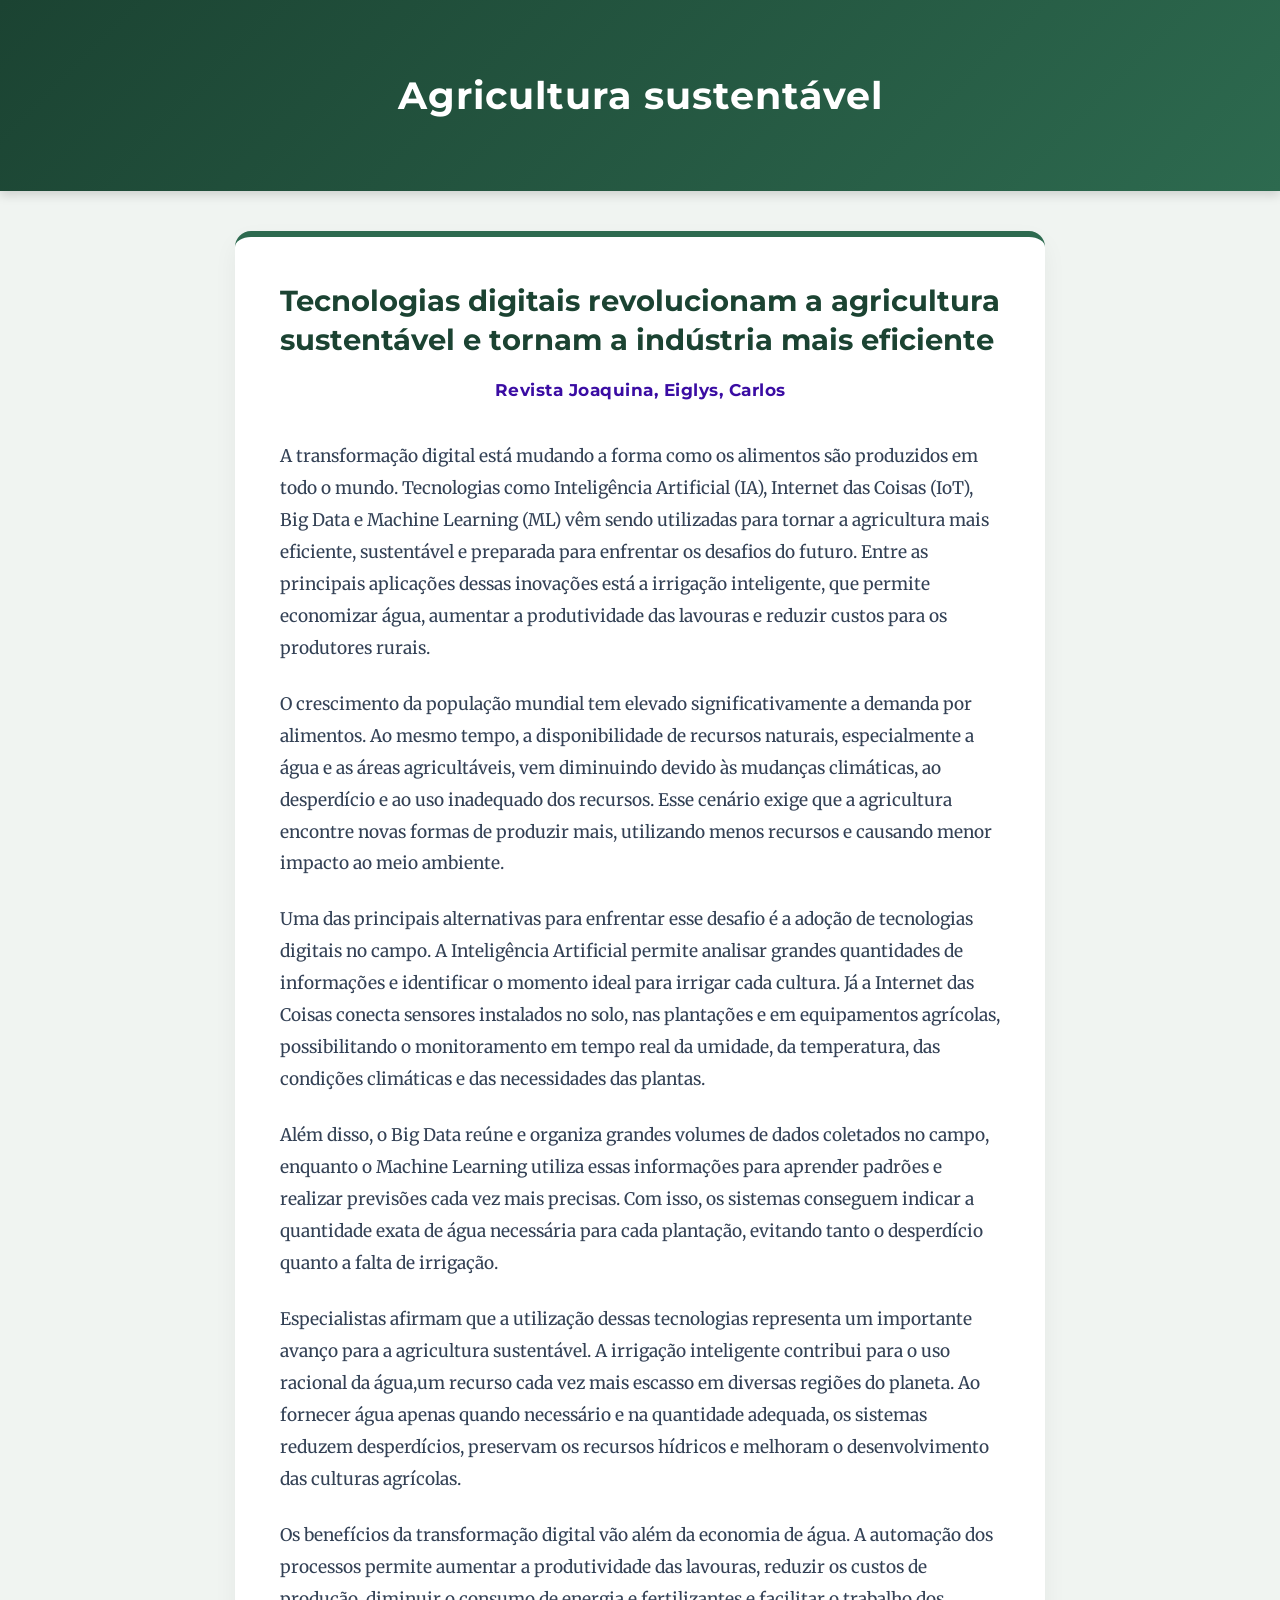
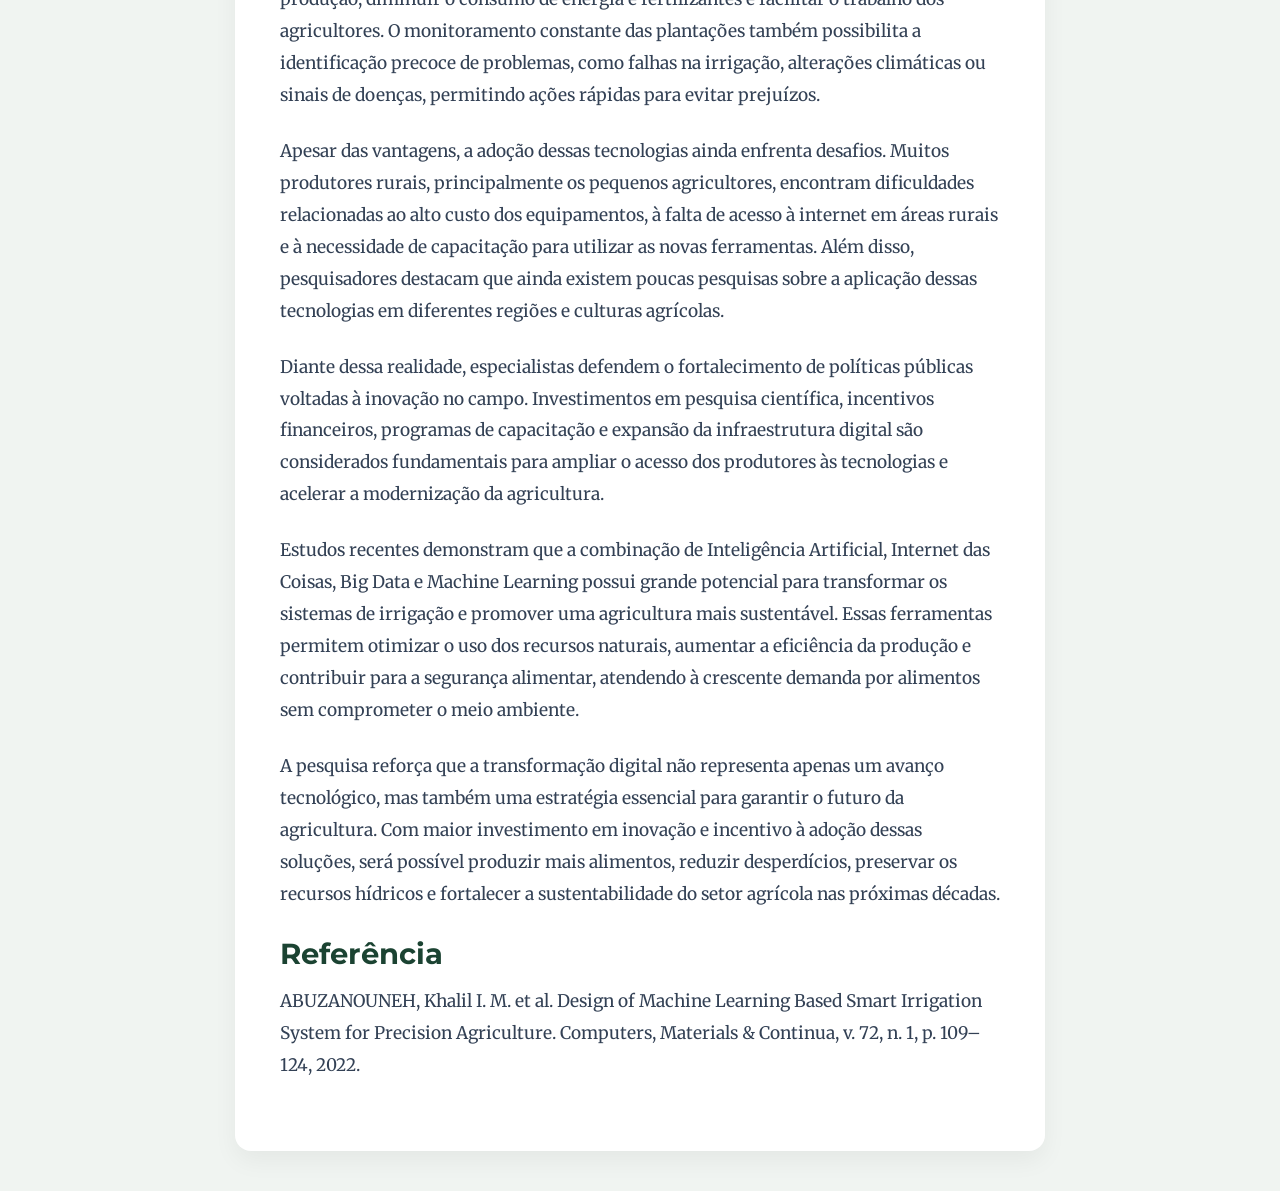
<file: index.html>
<!DOCTYPE html>
<html lang="es">
<head>
    <meta charset="UTF-8">
    <meta name="viewport" content="width=device-width, initial-scale=1.0">
    <title>Tecnologias digitais revolucionam a agricultura sustentável e tornam a irrigação mais inteligente</title>
    <link rel="stylesheet" href="style.css">
</head>
<body>

    <header class="hero">
        <h1>Agricultura sustentável</h1>
    </header>

    <main class="contenedor">
        <article class="tarjeta">
            <h2>Tecnologias digitais revolucionam a agricultura sustentável e tornam a indústria mais eficiente</h2>
            <p class="subtitulo-autores">Revista Joaquina, Eiglys, Carlos</p>
            
            <p>A transformação digital está mudando a forma como os alimentos são produzidos em todo o mundo. Tecnologias como Inteligência Artificial (IA), Internet das Coisas (IoT),
Big Data e Machine Learning (ML) vêm sendo utilizadas para tornar a agricultura mais eficiente, sustentável e preparada para enfrentar os desafios do futuro.
Entre as principais aplicações dessas inovações está a irrigação inteligente, que permite economizar água, aumentar a produtividade das lavouras e reduzir custos 
para os produtores rurais.</p>

<p>O crescimento da população mundial tem elevado significativamente a demanda por alimentos. Ao mesmo tempo, a disponibilidade de recursos naturais, especialmente a água e as áreas agricultáveis,
vem diminuindo devido às mudanças climáticas, ao desperdício e ao uso inadequado dos recursos. Esse cenário exige que a agricultura encontre novas formas de produzir mais, 
utilizando menos recursos e causando menor impacto ao meio ambiente.</p>

<p>Uma das principais alternativas para enfrentar esse desafio é a adoção de tecnologias digitais no campo. A Inteligência Artificial permite analisar grandes quantidades de informações e identificar 
o momento ideal para irrigar cada cultura. Já a Internet das Coisas conecta sensores instalados no solo, nas plantações e em equipamentos agrícolas, 
possibilitando o monitoramento em tempo real da umidade, da temperatura, das condições climáticas e das necessidades das plantas.</p>

<p>Além disso, o Big Data reúne e organiza grandes volumes de dados coletados no campo, enquanto o Machine Learning utiliza essas informações para aprender padrões e realizar previsões 
cada vez mais precisas. Com isso, os sistemas conseguem indicar a quantidade exata de água necessária para cada plantação, evitando tanto o desperdício quanto a falta de irrigação.</p>

<p>Especialistas afirmam que a utilização dessas tecnologias representa um importante avanço para a agricultura sustentável. 
A irrigação inteligente contribui para o uso racional da água,um recurso cada vez mais escasso em diversas regiões do planeta. Ao fornecer água apenas quando necessário e na quantidade adequada,
os sistemas reduzem desperdícios, preservam os recursos hídricos e melhoram o desenvolvimento das culturas agrícolas.
</p>

<p>Os benefícios da transformação digital vão além da economia de água. A automação dos processos permite aumentar a produtividade das lavouras, reduzir os custos de produção, 
diminuir o consumo de energia e fertilizantes e facilitar o trabalho dos agricultores. 
O monitoramento constante das plantações também possibilita a identificação precoce de problemas, como falhas na irrigação, alterações climáticas ou sinais de doenças, 
permitindo ações rápidas para evitar prejuízos.
</p>

<p>Apesar das vantagens, a adoção dessas tecnologias ainda enfrenta desafios. Muitos produtores rurais, principalmente os pequenos agricultores, 
encontram dificuldades relacionadas ao alto custo dos equipamentos, à falta de acesso à internet em áreas rurais e à necessidade de capacitação para utilizar as novas ferramentas.
Além disso, pesquisadores destacam que ainda existem poucas pesquisas sobre a aplicação dessas tecnologias em diferentes regiões e culturas agrícolas.
</p>

<p>Diante dessa realidade, especialistas defendem o fortalecimento de políticas públicas voltadas à inovação no campo. Investimentos em pesquisa científica, incentivos financeiros, 
programas de capacitação e expansão da infraestrutura digital são considerados fundamentais para ampliar o acesso dos produtores às tecnologias e acelerar a modernização da agricultura.
</p>

<p>Estudos recentes demonstram que a combinação de Inteligência Artificial, Internet das Coisas, Big Data e Machine Learning possui grande potencial para transformar 
os sistemas de irrigação e promover uma agricultura mais sustentável. Essas ferramentas permitem otimizar o uso dos recursos naturais, aumentar a eficiência da produção e 
contribuir para a segurança alimentar, atendendo à crescente demanda por alimentos sem comprometer o meio ambiente.
</p>

<p>A pesquisa reforça que a transformação digital não representa apenas um avanço tecnológico, mas também uma estratégia essencial para garantir o futuro da agricultura.
Com maior investimento em inovação e incentivo à adoção dessas soluções, será possível produzir mais alimentos, reduzir desperdícios,
preservar os recursos hídricos e fortalecer a sustentabilidade do setor agrícola nas próximas décadas.
</p>

              <h2>Referência</h2>
<p>ABUZANOUNEH, Khalil I. M. et al. Design of Machine Learning Based Smart Irrigation System for Precision Agriculture. Computers, Materials & Continua, v. 72, n. 1, p. 109–124, 2022.</p>
        </article>
    </main>

</body>
</html>
</file>
<file: style.css>
@import url('https://fonts.googleapis.com/css2?family=Merriweather:ital,wght@0,300;0,400;0,700;1,300&family=Montserrat:wght@400;600;700&display=swap');

* {
    margin: 0;
    padding: 0;
    box-sizing: border-box;
}

body {
    font-family: 'Merriweather', serif;
    background-color: #f0f4f1;
    color: #2d3748;
    line-height: 1.85;
}

.hero {
    background: linear-gradient(135deg, #1b4332, #2d6a4f);
    color: white;
    text-align: center;
    padding: 60px 20px;
    font-family: 'Montserrat', sans-serif;
    box-shadow: 0 4px 10px rgba(0, 0, 0, 0.15);
}

.hero h1 {
    font-size: 2.4rem;
    font-weight: 700;
    letter-spacing: 1px;
}

.contenedor {
    max-width: 850px;
    margin: 40px auto;
    padding: 0 20px;
}

.tarjeta {
    background: #ffffff;
    padding: 45px;
    border-radius: 16px;
    box-shadow: 0 10px 25px rgba(0, 0, 0, 0.05);
    border-top: 6px solid #2d6a4f;
}

.tarjeta h2 {
    font-family: 'Montserrat', sans-serif;
    color: #1b4332;
    font-size: 1.8rem;
    font-weight: 700;
    line-height: 1.35;
    margin-bottom: 12px;
}

.tarjeta p.subtitulo-autores {
    font-family: 'Montserrat', sans-serif;
    text-align: center !important;
    color: #3a0ca3 !important;
    font-size: 1.05rem !important;
    font-weight: 700 !important;
    letter-spacing: 0.5px;
    margin-top: 15px !important;
    margin-bottom: 35px !important;
}

.tarjeta p {
    font-size: 1.08rem;
    color: #334155;
    margin-bottom: 24px;
}
</file>
